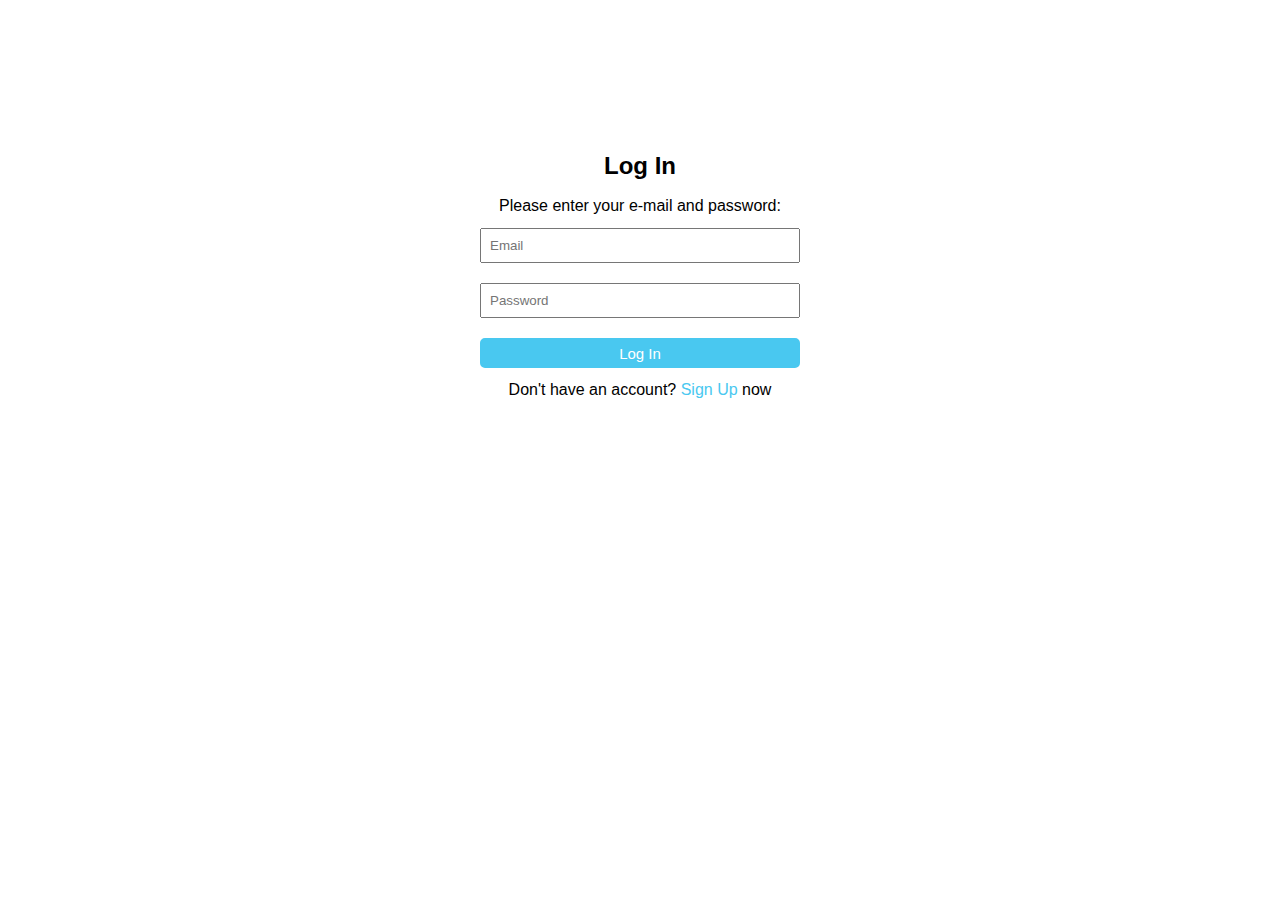
<file: Cart/index.html>
<!DOCTYPE html>
<html lang="en">
<head>
    <meta charset="UTF-8">
    <meta http-equiv="X-UA-Compatible" content="IE=edge">
    <meta name="viewport" content="width=device-width, initial-scale=1.0">
    <title>Hololive Mix</title>
    <link rel="stylesheet" href="https://cdnjs.cloudflare.com/ajax/libs/font-awesome/6.1.1/css/all.min.css">
    <link rel="stylesheet" href="./style.css">
    <link rel="stylesheet" href="./cart.css">
</head>
<body>
    
    <div class="navbar">
        <a href="./index.html">
            <img src="./img/hololiveshop_logo.png" alt="">
        </a>
        <div class="exit">
            
        </div>
    </div>

    <div class="line"></div>

    <div class="content">
        <div id="products"></div>
    </div> 

    <div id="cart" class="myCart">

        <div class="cart-head">

            <div class="cart-head-title">CART</div>
            <div class="closebtn" onclick="closeCart()">&times;</div>

        </div>

        <div class="black-line"></div>

        <br><br>
        
        <div id="cart-container">
            
        </div>

        <br><br>

    </div>

    

    <script src="./js/data.js"></script>
    <script src="./js/exit.js"></script>
    <script src="./js/app.js"></script>
    <script src="./js/cart.js"></script>

</body>
</html>
</file>
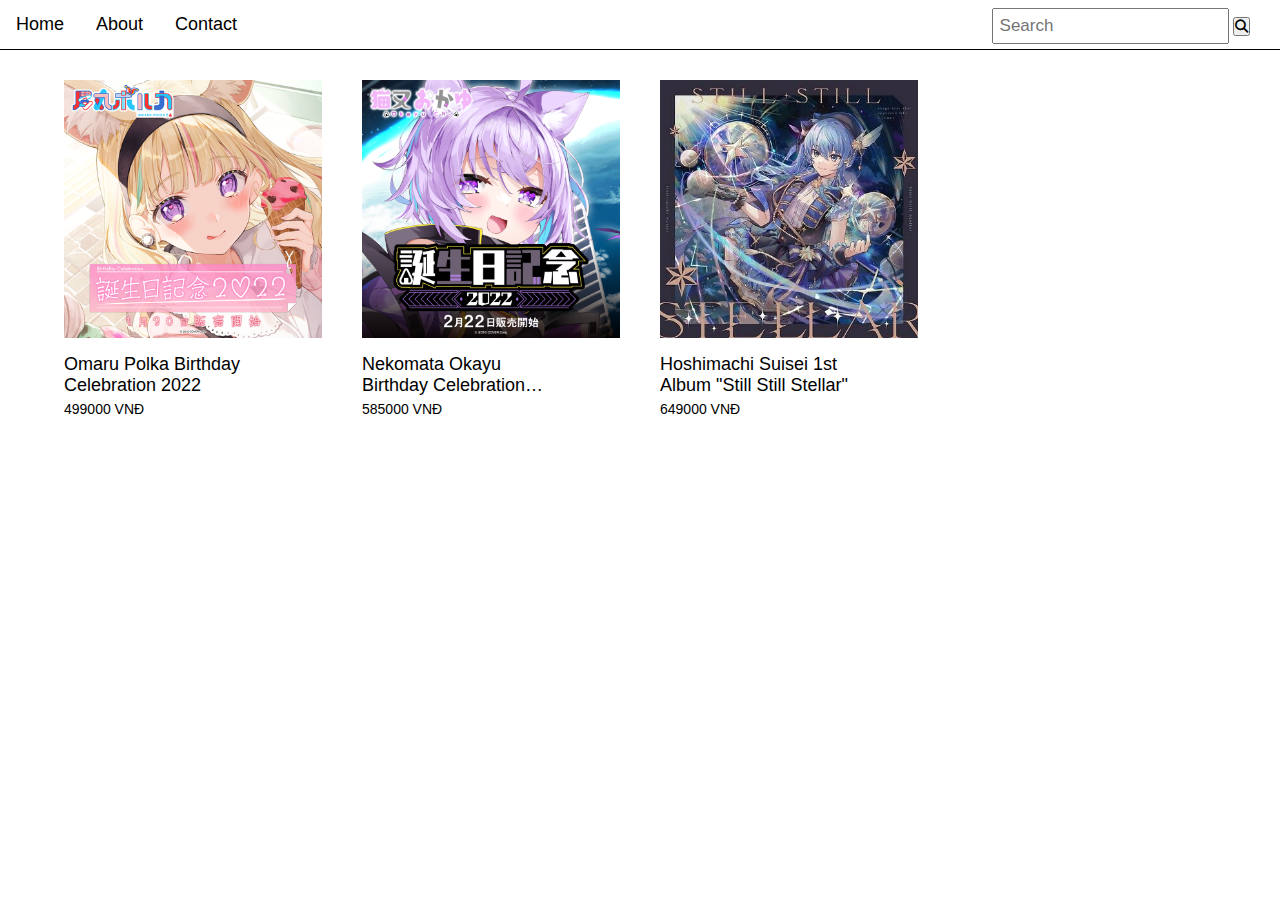
<file: Search bar/index.html>
<!DOCTYPE html>
<html lang="en">
<head>
    <meta charset="UTF-8">
    <meta http-equiv="X-UA-Compatible" content="IE=edge">
    <meta name="viewport" content="width=device-width, initial-scale=1.0">
    <title>Search Bar</title>
    <link rel="stylesheet" href="style.css">
    <link rel="stylesheet" href="https://cdnjs.cloudflare.com/ajax/libs/font-awesome/6.1.1/css/all.min.css">
</head>
<body>
    
    <div class="topnav">

        <a href="#">Home</a>
        <a href="#">About</a>
        <a href="#">Contact</a>

        <div class="search-bar">
            <input type="text" placeholder="Search" id="search-input">
            <button onclick="SearchEngine()" type="submit"><i class="fa fa-search"></i></button>
        </div>

    </div>

    <div class="line"></div>

    <div class="content">
        <div id="products"></div>
    </div>

    <script src="./js/data.js"></script>
    <script src="./js/app.js"></script>
    <script src="./js/search.js"></script>

</body>
</html>
</file>
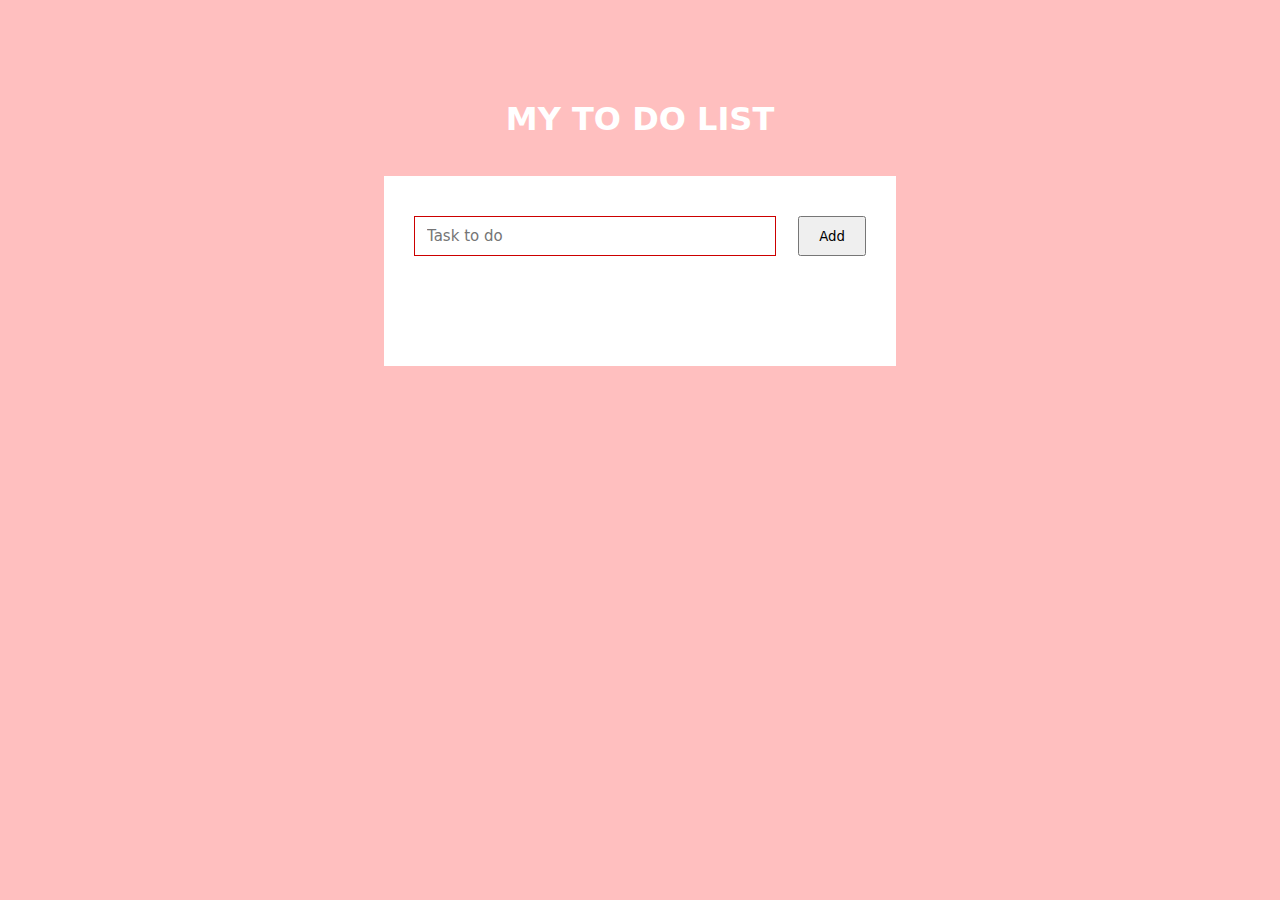
<file: ToDoList/index.html>
<!DOCTYPE html>
<html lang="en">
<head>
    <meta charset="UTF-8">
    <meta http-equiv="X-UA-Compatible" content="IE=edge">
    <meta name="viewport" content="width=device-width, initial-scale=1.0">
    <title>To DO List Web</title>
    <link rel="stylesheet" href="style.css">
</head>
<body>
    <h1>MY TO DO LIST</h1>
    <br><br>

    <div class="container">

        <div id="addTask">

            <input type="text" placeholder="Task to do">
            <button id="addButton"> Add </button>

        </div>

        <div id="tasks"></div>

    </div>

    <script src="./app.js"></script>
</body>
</html>
</file>
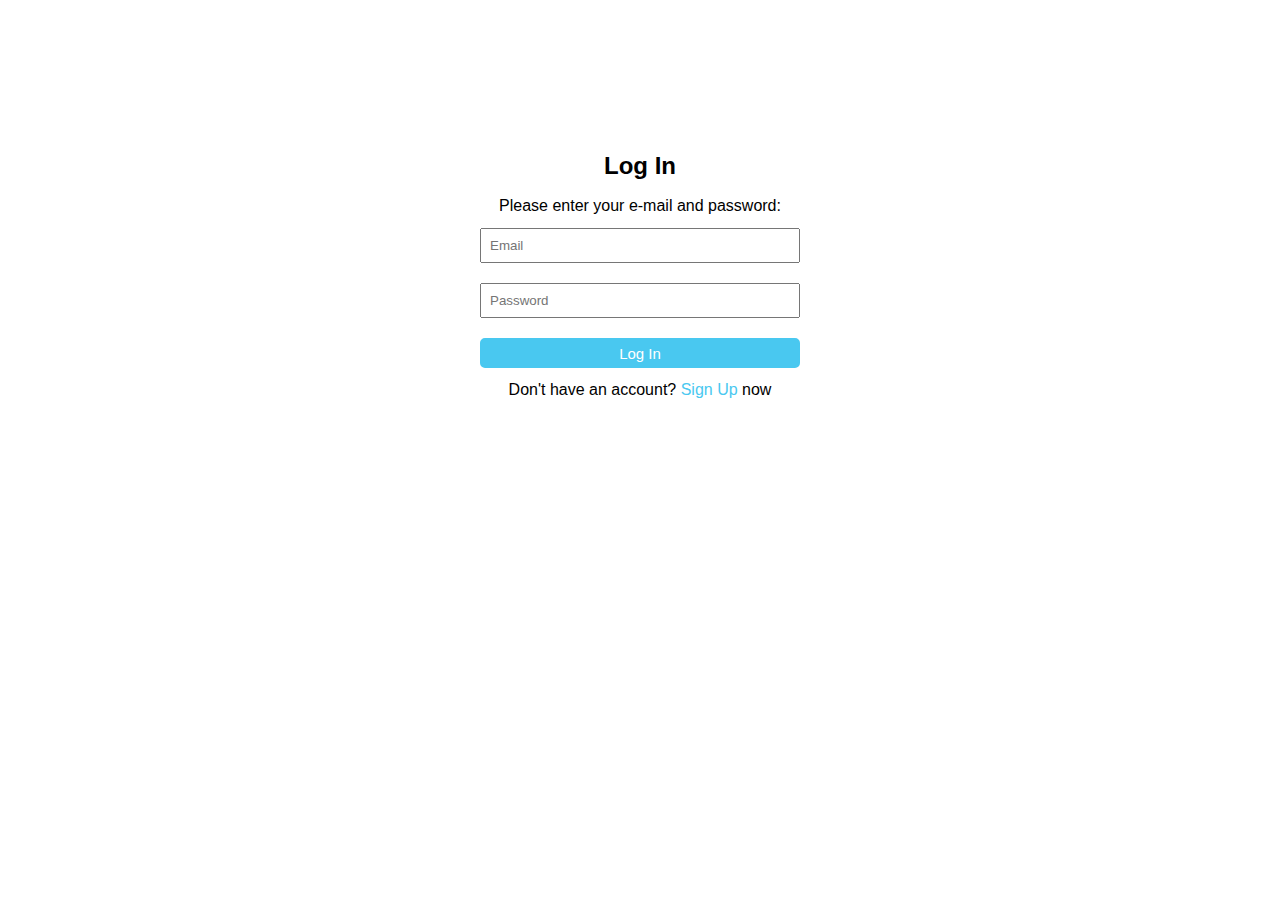
<file: Cart/login.html>
<!DOCTYPE html>
<html lang="en">
<head>
    <meta charset="UTF-8">
    <meta http-equiv="X-UA-Compatible" content="IE=edge">
    <meta name="viewport" content="width=device-width, initial-scale=1.0">
    <title>Log In</title>
    <link rel="stylesheet" href="./acc.css">
</head>
<body>
    
    <div class="container">

        <form id="log-in">
            <div class="row header">
                <h2>Log In</h2>
            </div>

            <div>
                <p>Please enter your e-mail and password:</p>
            </div>

            <div class="row row_email">
                <input type="email" id="email" placeholder="Email" required>
            </div>

            <div class="row row_password">
                <input type="password" id="password" placeholder="Password" required>
            </div>

            <div class="row">
                <button type="submit" id="submit">Log In</button>
            </div>

            <p class="AskingUser">Don't have an account? <a href="./register.html">Sign Up</a> now</p>
        </form>

    </div>

    <script src="./js/login.js"></script>
</body>
</html>
</file>
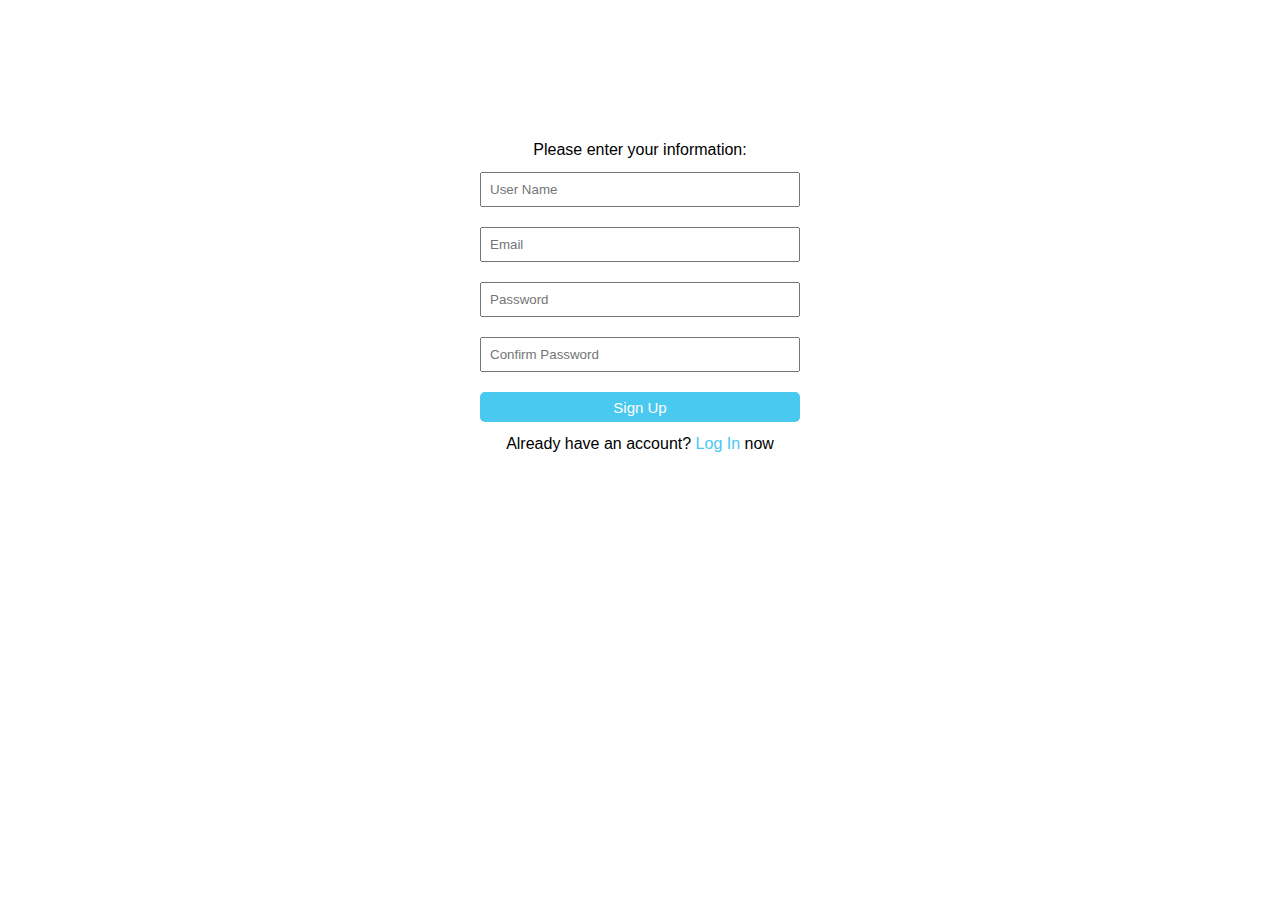
<file: Cart/register.html>
<!DOCTYPE html>
<html lang="en">
<head>
    <meta charset="UTF-8">
    <meta http-equiv="X-UA-Compatible" content="IE=edge">
    <meta name="viewport" content="width=device-width, initial-scale=1.0">
    <title>Register</title>
    <link rel="stylesheet" href="./acc.css">
</head>
<body>
    <div class="container">

        <form id="sign-up">

            <div>
                <p>Please enter your information:</p>
            </div>

            <div class="row row_username">
                <input id="username" type="text" name="username" placeholder="User Name" required>
                <div class="error" id="username-error"></div>
            </div>
            
            <div class="row row_email">
                <input id="email" type="email" name="email" placeholder="Email" required>
                <div class="error" id="email-error"></div>
            </div>

            <div class="row row_password">
                <input id="password" type="password" name="password" placeholder="Password" required>
                <div class="error" id="password-error"></div>
            </div>

            <div class="row row_confirmPassword">
                <input id="confirmPassword" type="password" name="confirmPassword" placeholder="Confirm Password" required>
                <div class="error" id="confirmPassword-error"></div>
            </div>

            <div class="row">
                <button type="submit" id="submit">Sign Up</button>
            </div>

            <p class="AskingUser">Already have an account? <a href="./login.html">Log In</a> now</p>
            
        </form>

    </div>

    <script src="./js/register.js"></script>
</body>
</html>
</file>
<file: Cart/style.css>
* {
    margin: 0;
    padding: 0;
    box-sizing: border-box;
    font-family: Arial, Helvetica, sans-serif;
}
  
a {
    color: inherit;
    text-decoration: none;
    cursor: pointer;
}
 
.navbar {
    background: white;
    color: #49c8f0;
    box-shadow: 0 3px 3px #0000001b;
    display: flex;
    justify-content: space-between;
    padding: 14px 5vw;
}

.navbar .exit {
    display: flex;
    align-items: center;
    gap: 16px;
}
  
.navbar .exit i {
    cursor: pointer;
    font-size: 19px;
}

.line {
    border: 0.1px solid #49c8f0;
}

#products {
    display: grid;
    grid-template-columns: repeat(auto-fill, minmax(220px, 1fr));
    gap: 40px;
    padding: 30px 5vw;
}
  
#products .card {
    cursor: pointer;
    transition: 0.3s;
    display: flex;
    flex-direction: column;
    align-items: stretch;
}

#products .card .image-container {
    position: relative;
    width: auto;
    height: 0;
    padding-bottom: 100%;
    flex-shrink: 0;
}
  
#products .card .image-container img {
    position: absolute;
    top: 0;
    left: 0;
    width: 100%;
    height: 100%;
    object-fit: cover;
}
  
#products .card .container {
    padding-top: 1em;
    color: #110f29;
    flex-grow: 1;
  
    display: flex;
    flex-direction: column;
    align-items: stretch;
}
  
#products .card .container .info {
    flex-grow: 1;
}
  
#products .card .container h5 {
    font-weight: 500;
    font-size: 18px;
    display: -webkit-box;
    max-width: 200px;
    -webkit-line-clamp: 2;
    -webkit-box-orient: vertical;
    overflow: hidden;
}
  
#products .card .container h6 {
    font-weight: 400;
    font-size: 14px;
    padding-top: 5px;
}
  
#products .card .container button {
    background-color: white;
    border: none;
    border: solid 1px #49c8f0;
    margin-top: 14px;
    padding: 5px 0px;
    text-transform: uppercase;
    font-weight: 500;
    width: 100%;
    cursor: pointer;
    transition: 0.3s;
}
  
#products .card .container button:hover {
    background-color: #49c8f0;
    color: white;
}
</file>
<file: Cart/cart.css>
.myCart {
    height: 100%;
    width: 0;
    position: fixed;
    z-index: 1;
    top: 0;
    right: 0;
    background-color: rgb(255, 255, 255);
    overflow-x: hidden;
    transition: 0.5s;
}

.myCart .closebtn {
    cursor: pointer;
    font-size: 36px;
}

.cart-head {
    margin: 5px 20px 7px 20px;
    display: flex;
    justify-content: space-between;
}

.cart-head-title {
    margin-top: 15px;
    font-size: 20px;
}

.black-line {
    height: 0.8px;
    background-color: black;
}

#cart-container {
    margin: 30px 5vw;
}
  
table {
    font-family: system-ui, -apple-system, BlinkMacSystemFont, 'Segoe UI', Roboto, Oxygen, Ubuntu, Cantarell, 'Open Sans', 'Helvetica Neue', sans-serif;
    border-collapse: collapse;
    width: 100%;
}
  
td, th {
    border: 1px solid #dddddd;
    text-align: left;
    padding: 8px;
}

.product_info {
    display: flex;
    align-items: center;
    gap: 20px;
}
  
.product_info img {
    width: 60px;
    height: 60px;
}
  
.quantity_info span {
    margin: 0 5px;
}
  
.quantity_info button {
    width: 25px;
    height: 25px;
    font-size: 20px;
    outline: none;
    border: none;
    cursor: pointer;
}
</file>
<file: Search bar/style.css>
* {
    margin: 0;
    padding: 0;
    box-sizing: border-box;
    font-family: Arial, Helvetica, sans-serif;
}

.topnav {
    overflow: hidden;
}

.topnav a {
    text-decoration: none;
    float: left;
    display: block;

    color: black;
    text-align: center;
    padding: 14px 16px;
    font-size: 18px;
}

.topnav .search-bar {
    float: right;
    display: block;
    margin-right: 30px;
}

.topnav .search-bar input {
    padding: 6px;
    margin-top: 8px;
    font-size: 17px;
}

.line {
    height: 0.5px;
    background-color: black;
}

#products {
    display: grid;
    grid-template-columns: repeat(auto-fill, minmax(220px, 1fr));
    gap: 40px;
    padding: 30px 5vw;
}

#products .card {
    cursor: pointer;
    transition: 0.5s;
    display: flex;
    flex-direction: column;
    align-items: stretch;
}

#products .card .image-container {
    position: relative;
    width: auto;
    height: 0;
    padding-bottom: 100%;
    flex-shrink: 0;
}

#products .card .image-container img {
    position: absolute;
    top: 0;
    left: 0;
    width: 100%;
    height: 100%;
    object-fit: cover;
}

#products .card .container {
    padding-top: 1em;
    color:black;
    flex-grow: 1;

    display: flex;
    flex-direction: column;
    align-items: stretch;
}

#products .card .container .info {
    flex-grow: 1;
}

#products .card .container h5 {
    font-weight: 500;
    font-size: 18px;
    display: -webkit-box;
    max-width: 200px;

    -webkit-line-clamp: 2;
    -webkit-box-orient: vertical;
    overflow: hidden;
}

#products .card .container h6 {
    font-weight: 400;
    font-size: 14px;
    padding-top: 5px;
}
</file>
<file: ToDoList/style.css>
* {
    margin: 0;
    padding: 0;
    box-sizing: border-box;
    font-family: system-ui, -apple-system, BlinkMacSystemFont, 'Segoe UI', Roboto, Oxygen, Ubuntu, Cantarell, 'Open Sans', 'Helvetica Neue', sans-serif;
}

body {
    height: 100%;
    background-color: rgb(255, 191, 191);
}

h1 {
    margin-top: 100px;
    top: 30%;
    text-align: center;
    color: white;
}

.container {
    width: 40%;
    top: 70%;
    margin: auto;
    align-items: center;
    background-color: white;
}

#addTask {
    position: relative;
    padding: 40px 30px;
}

#addTask input{
    width: 80%;
    height: 40px;
    font-size: 15px;

    border: 1.5px solid #c00;
    padding: 12px;
    color: black;
    font-weight: 500px;

    position: relative;
}

#addTask button{
    position: relative;
    float: right;
    height: 40px;
    width: 15%;
}

#tasks {
    background-color: white;
    padding: 30px 20px;
    margin-top: 10px;
    width: 100%;
}

.task {
    height: 50px;
	margin-bottom: 8px;
    padding: 5px 10px;
    display: flex;
    align-items: center;
    justify-content: space-between;
    border: 1px solid #c00;
    cursor: pointer;
}

.task span{
    font-size: 15px;
    font-weight: 400;
}

.done {
    text-decoration: line-through;
}
</file>
<file: Cart/acc.css>
*{
    margin: 0;
    padding: 0;
}

body {
    font-family: -apple-system, BlinkMacSystemFont, 'Segoe UI', Roboto, Oxygen, Ubuntu, Cantarell, 'Open Sans', 'Helvetica Neue', sans-serif;
    line-height: 1.5;
}

form {
    display: block;
    text-align: center;

    width: max-content;
    margin: auto;
    margin-top: 10vh;

    font-weight:500;
    background-color: #fff;
    padding: 3em 5em;
}

a {
    text-decoration: none;
    color: #49c8f0;
}

.row {
    padding: 10px 30px;
}

.row input {
    width: 300px;
    padding: 0.5rem;
}

.row button {
    width: 320px;
    height: 30px;
    
    display: inline-block;
    background: #49c8f0; 
    color: #fff;
    font-weight: 400;
    text-decoration: none;
    font-size: 15px;
    border-radius: 5px;
    cursor: pointer;
    border: none;

    transition-duration: 0.4s;
    border: 2px solid #49c8f0;
}

button:hover {
    background-color: #ffffff;
    color: #49c8f0;
}
</file>
